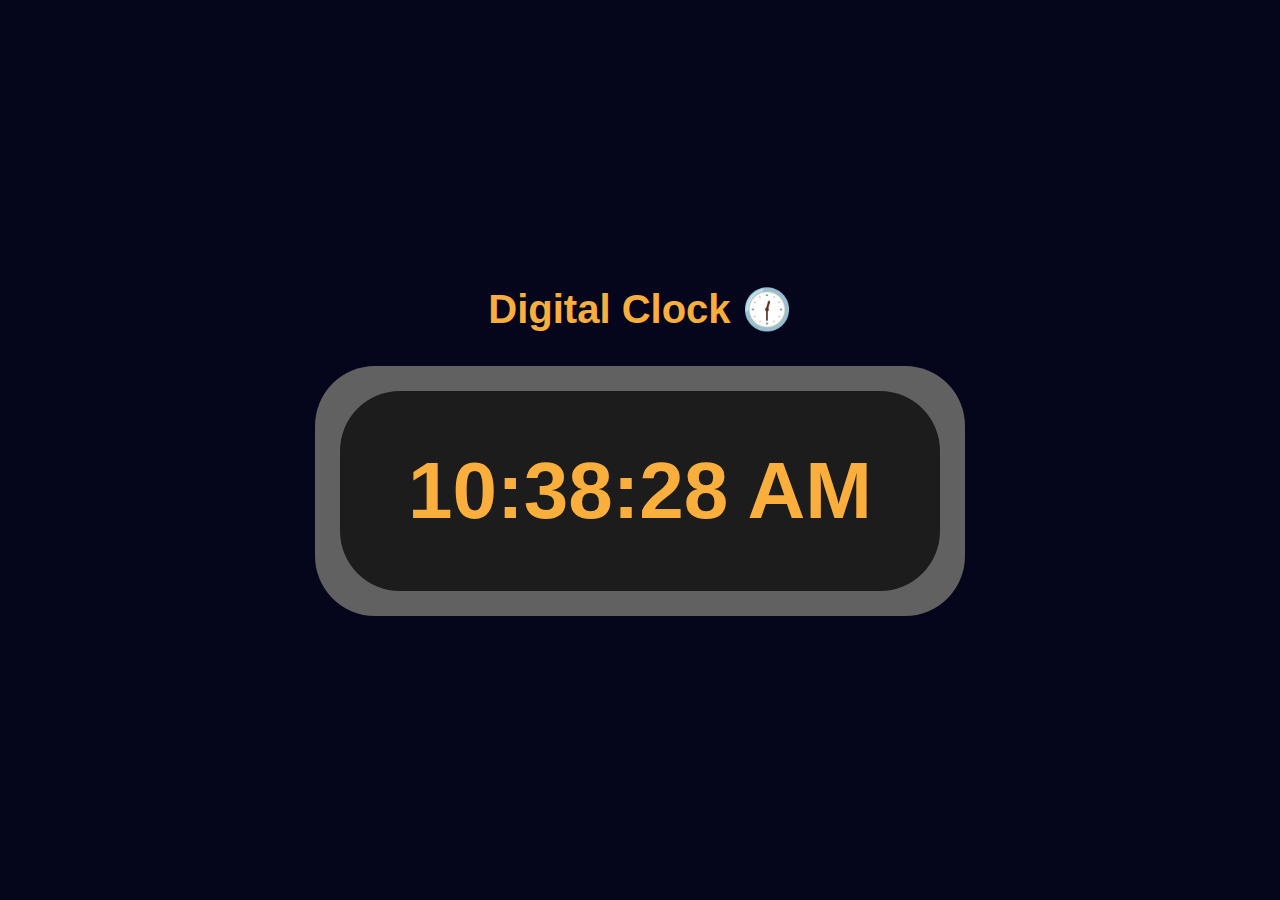
<file: 06_DOM_Project/03_DigitalClock/index.html>
<!DOCTYPE html>
<html lang="en">
<head>
    <meta charset="UTF-8">
    <meta name="viewport" content="width=device-width, initial-scale=1.0">
    <title>Digital Clock</title>

    <style>
        body{
            background-color:rgb(5, 5, 28);
            color: rgb(250, 174, 60);
            font-family:'Lucida Sans', 'Lucida Sans Regular', 'Lucida Grande', 'Lucida Sans Unicode', Geneva, Verdana, sans-serif;
        }

        .outer-div{
            margin-top: 20%;
            display: flex;
            flex-direction: column;
            align-items: center;
            justify-content: center;
        }

        h2{
            font-size: 40px;
        }

        .outer-clock{
            height: 250px;
            width: 650px;
            background-color: rgb(98, 97, 97);
            border-radius: 60px;
            display: flex;
            align-items: center;
            justify-content: center;
        }
        .inner-clock{
            height: 200px;
            width: 600px;
            background-color: rgb(29, 28, 28);
            border-radius: 60px;
            display: flex;
            align-items: center;
            justify-content: center;
        }
        h1{
            font-size: 80px;
        }

    </style>


</head>
<body>

    <div class="outer-div">

        <h2>Digital Clock 🕧</h2>
        <div class="outer-clock">

            <div class="inner-clock">
                
                <h1></h1>

            </div>

        </div>

    </div>
    
</body>

<script>
    const time = document.querySelector('h1')

    setInterval(function(){
        let date = new Date();
        time.innerHTML = date.toLocaleTimeString();
    })
</script>

</html>
</file>
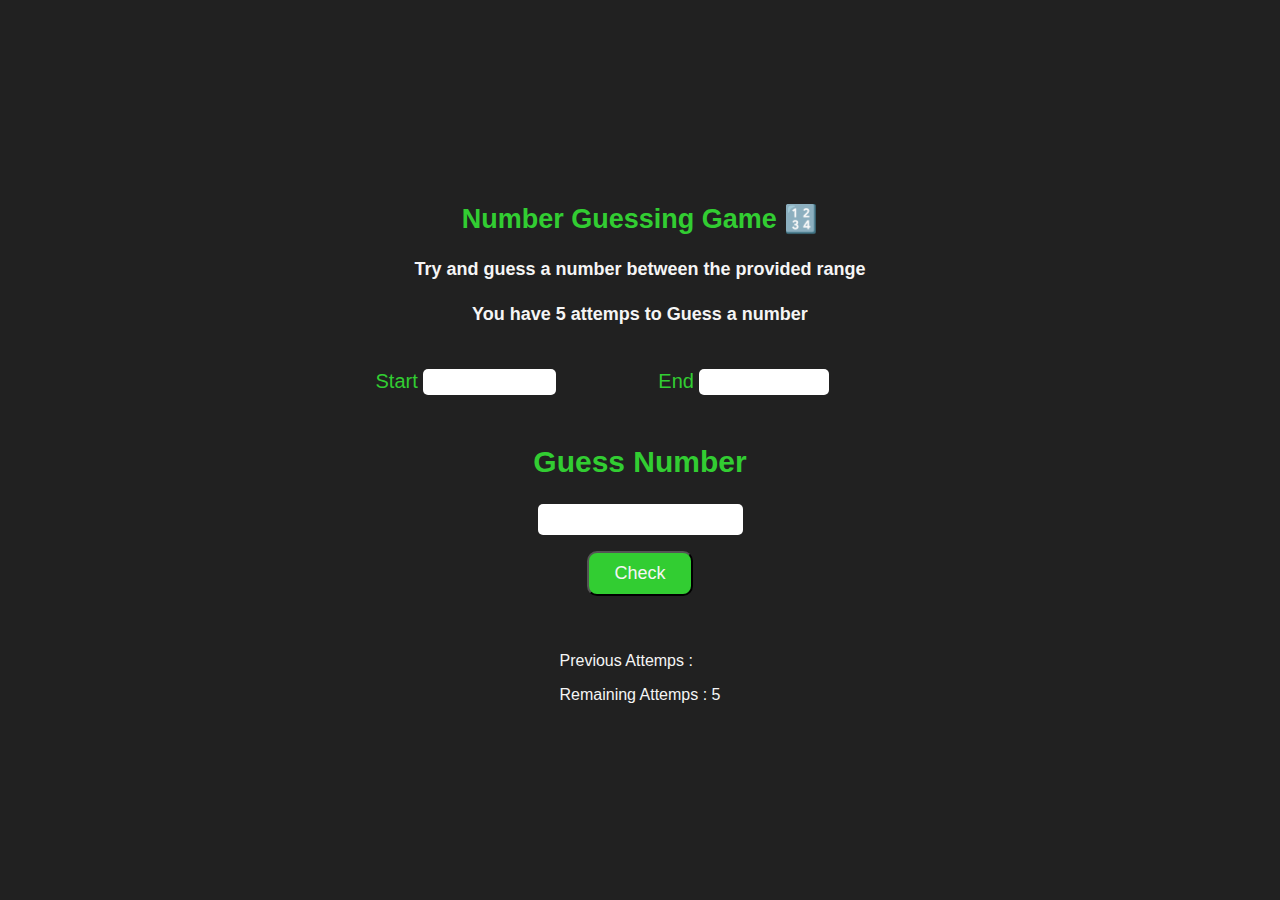
<file: 06_DOM_Project/04_Number_Guess/index.html>
<!DOCTYPE html>
<html lang="en">
<head>
    <meta charset="UTF-8">
    <meta name="viewport" content="width=device-width, initial-scale=1.0">
    <title>Number Guessing</title>
    <link rel="stylesheet" href="style.css">
</head>
<body>

    <div class="message"></div>

    <div class="main">

        <div class="headings">
            <h2>Number Guessing Game 🔢</h2>
            <h4>Try and guess a number between the provided range</h4>
            <h4>You have 5 attemps to Guess a number</h4>
        </div>

        <div class="input">
            <p><span>Start</span> <input id="start" type="text"></p>
            <p><span>End</span> <input id="end" type="text"></p>
        </div>

        <div class="guess">
            <h2>Guess Number</h2>
            <p><input id="check" type="text"></p>
            <button id="submit" type="submit">Check</button>
        </div>

        <div class="attemps">
            <p>Previous Attemps : <span id="previous"></span></p>
            <p>Remaining Attemps : <span id="remaining">5</span></p>
        </div>

    </div>
    
</body>

<script src="script.js"></script>

</html>
</file>
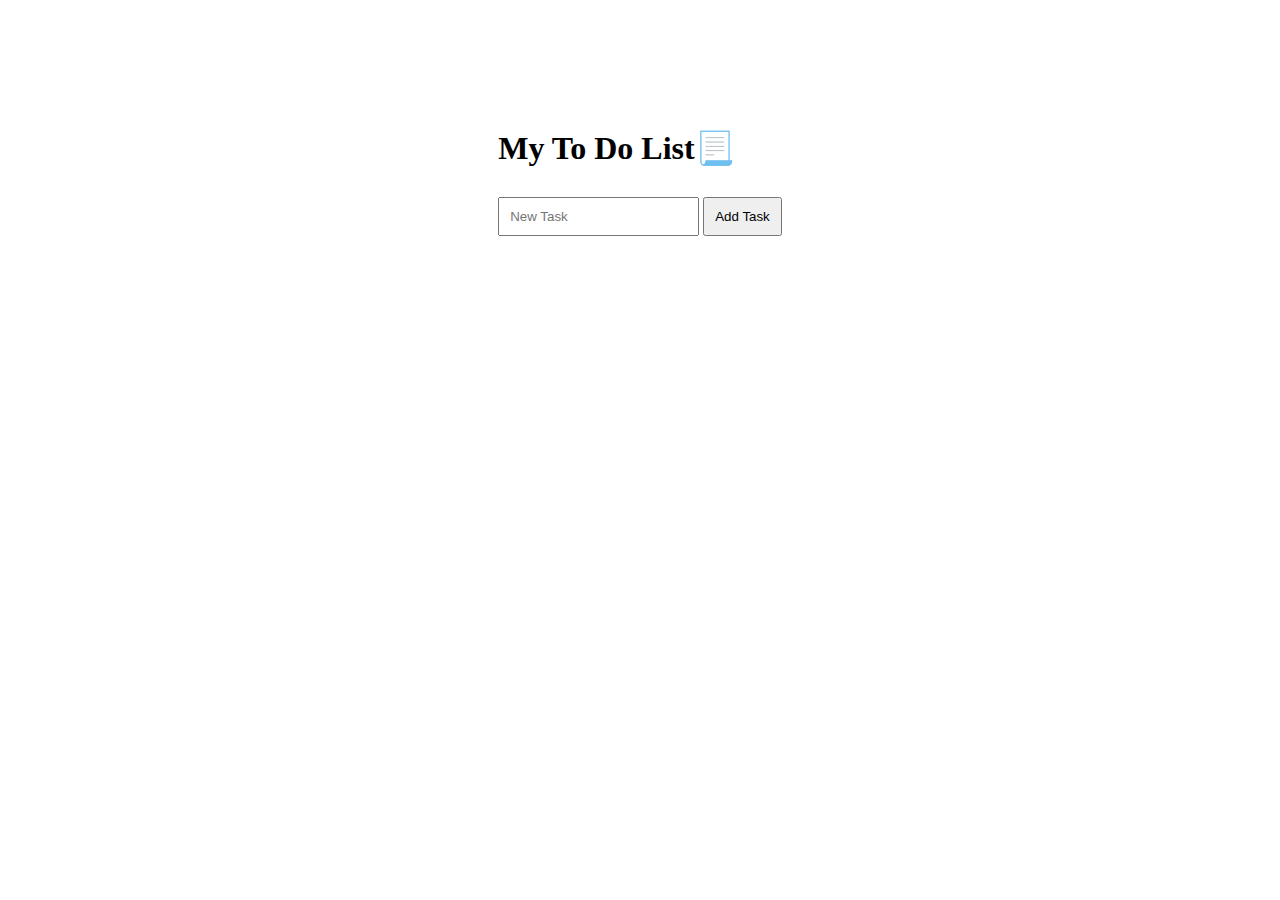
<file: 06_DOM_Project/05_ToDo/index.html>
<!DOCTYPE html>
<html lang="en">
<head>
    <meta charset="UTF-8">
    <meta name="viewport" content="width=device-width, initial-scale=1.0">
    <title>To-Do</title>
</head>
<body style="display: flex; justify-content: center; align-items: center;">
    
    <div style="margin-top: 100px;">
        <h1>My To Do List📃</h1>
        
        <form id="form" style="margin-top: 30px;">
            <input id="input" placeholder="New Task" type="text" style="padding: 10px;">
            <button type="submit" style="padding: 10px;">Add Task</button>
        </form>

        <ul id="tasks"></ul>

    </div>

</body>

<script>

    document.querySelector('#form').onsubmit = (f)=>{
        // f.preventDefault();     // to prevent form from submitting

        let input = document.querySelector('#input').value;     //getvalue of input field
        if(input === ''){
            alert('please enter valid tasks');
            return;
        }
        console.log(input)
        const li = document.createElement('li');             //creating a new li element
        li.innerHTML = input;                               //inner value if li elem
        document.querySelector('#tasks').append(li);        //adding li elem to list
        document.querySelector('#input').value = ''         //clearing the input field

        return false;    // another way of preventing default form submission
    }

</script>

</html>
</file>
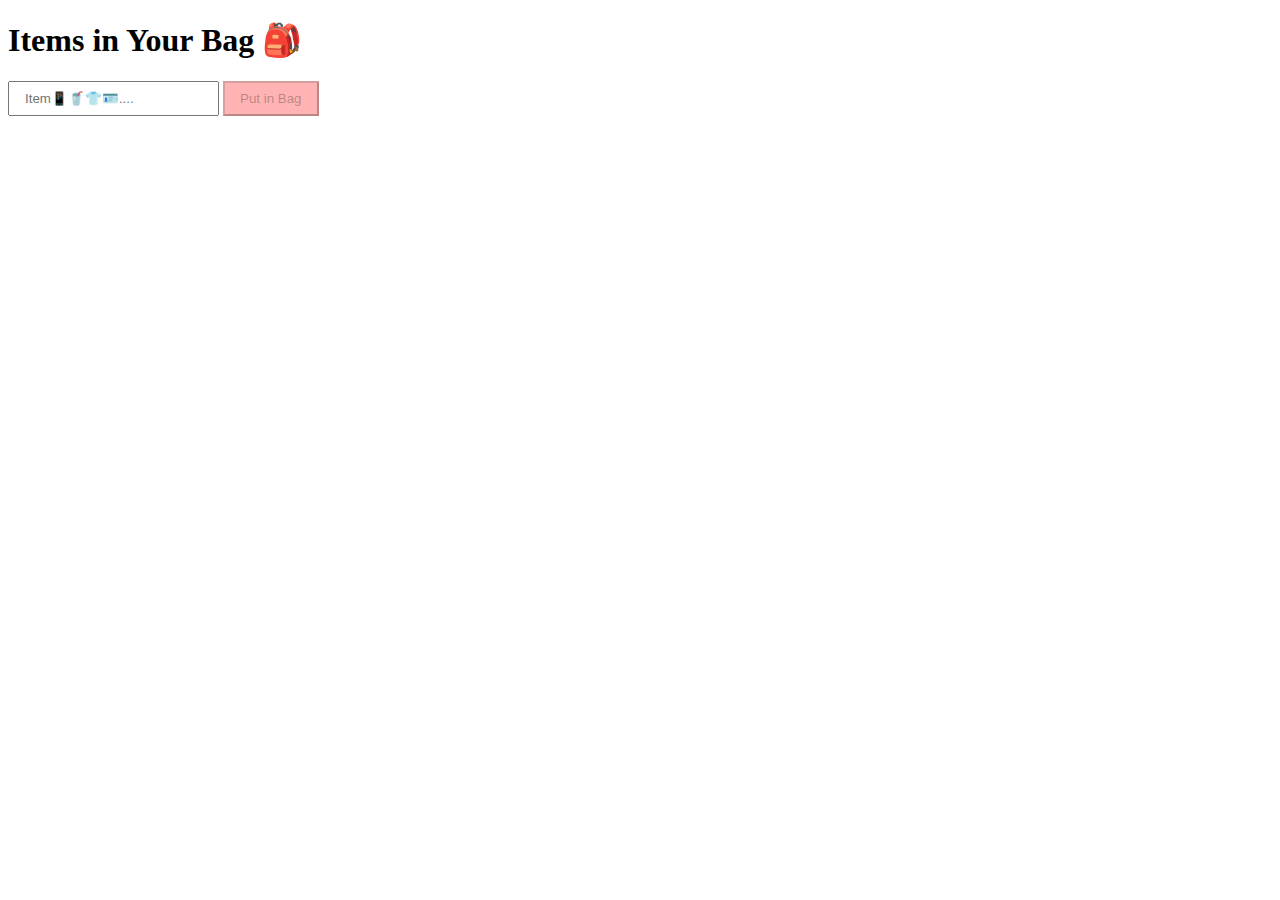
<file: 06_DOM_Project/localStorage/index.html>
<!DOCTYPE html>
<html lang="en">
<head>
    <meta charset="UTF-8">
    <meta name="viewport" content="width=device-width, initial-scale=1.0">
    <title>LocalStorage</title>
</head>
<body>
    
    <h1>Items in Your Bag 🎒</h1>

    <form id="form">
        <input id="input" type="text" placeholder="Item📱🥤👕🪪...." style="padding: 8px 15px;">
        <button id="submit" type="submit" style="padding: 8px 15px; background-color:rgb(255, 179, 179);">Put in Bag</button>
    </form>

    <ul id="list">

    </ul>

</body>

<script>
    
    document.addEventListener('DOMContentLoaded', function() {
    // Retrieve and parse the 'mylist' from localStorage
    let mylist = JSON.parse(localStorage.getItem('mylist')) || []; // Default to an empty array if null

    // Check if mylist has elements and append them to the DOM
    if (mylist.length > 0) {
        mylist.forEach(element => {
            const li = document.createElement('li');
            li.textContent = element; // Set the text content of the li
            document.querySelector('#list').append(li);
        });
    }

    let button = document.querySelector('#submit');
    button.disabled = true;

    let input = document.querySelector('#input');

    // Enable or disable the button based on input value
    input.addEventListener('input', () => {
        button.disabled = input.value.length === 0; // Disable button if input is empty
    });

    // Set up the button click event listener
    button.addEventListener('click', () => {
        const inputValue = input.value.trim(); // Get the trimmed input value
        if (inputValue) { // Check if the input value is not empty
            additem(inputValue); // Call additem with the input value
            console.log('Item added:', inputValue);
            input.value = ''; // Clear the input field after adding the item
            button.disabled = true; // Disable the button again
        }
    });

    // Function to add item to localStorage
    function additem(inputValue) {
        // Retrieve the current list from localStorage
        let mylist = JSON.parse(localStorage.getItem('mylist')) || [];
        
        // Add the new item to the list
        mylist.push(inputValue);
        
        // Save the updated list back to localStorage
        localStorage.setItem('mylist', JSON.stringify(mylist));
        
        // Create a new list item and append it to the DOM
        const li = document.createElement('li');
        li.textContent = inputValue; // Set the text content of the li
        document.querySelector('#list').append(li);
    }
});

</script>

</html>
</file>
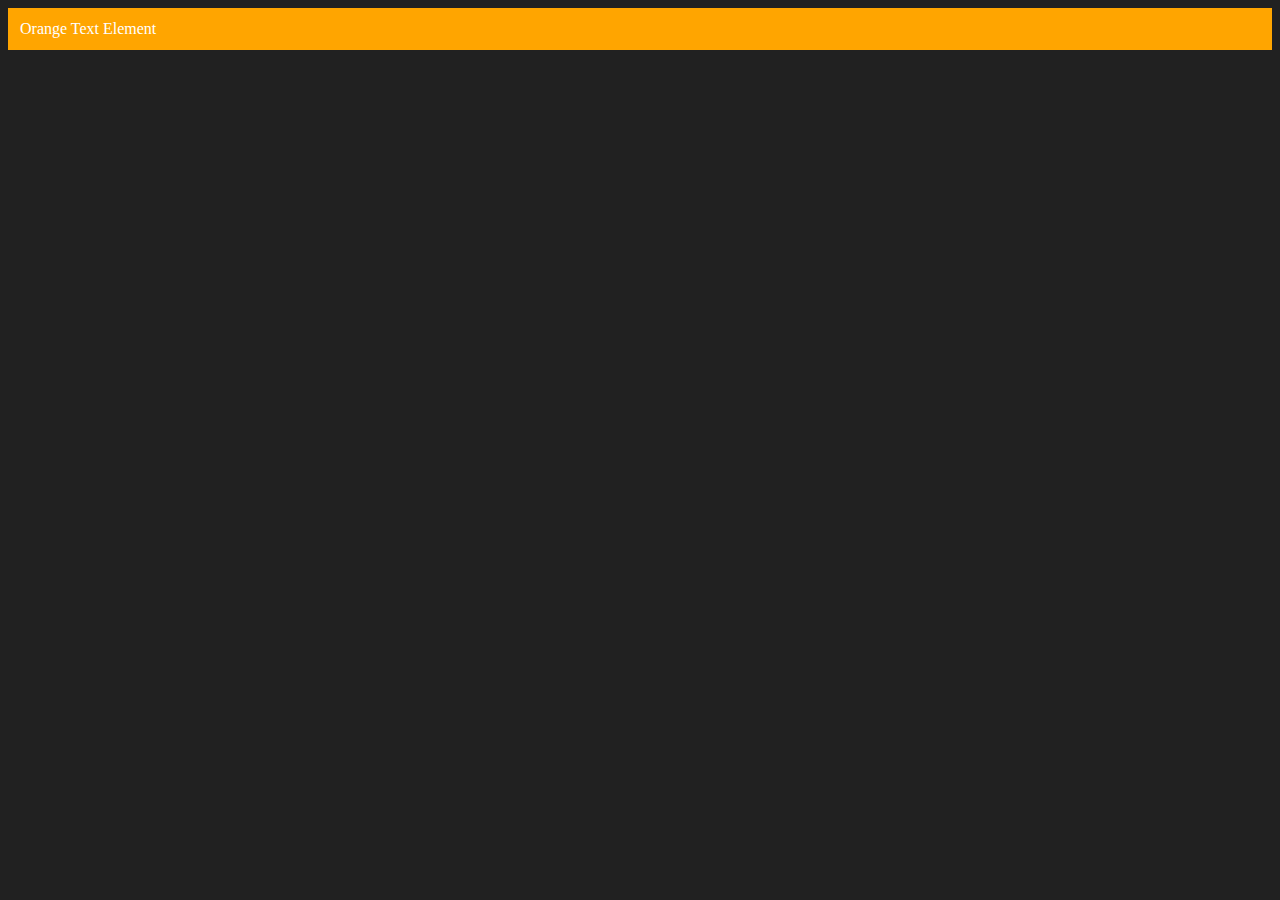
<file: 05_DOM/03_createElement.html>
<!DOCTYPE html>
<html lang="en">
<head>
    <meta charset="UTF-8">
    <meta name="viewport" content="width=device-width, initial-scale=1.0">
    <title>Document</title>
</head>
<body style="background-color: #212121; color: #fff;">
    
</body>

<script>
    // creating a new element 
    const div = document.createElement('div')

    // adding properties to div
    div.className = "main"
    div.id = Math.round(Math.random() * 10 + 1)

    div.style.backgroundColor = 'orange'
    div.style.padding = "12px"

    //adding text in div
    // div.innerText = "Added Div"  //in this way innertext overwrites the previous value, so it take 2 round trips-frist bring the previous text and then writes the new one
    //another method to add text is by creating a text node and then appending it to div
    const addtext = document.createTextNode("Orange Text Element")
    div.appendChild(addtext)

    // now we have created the div but it is not visible on the page because the created div is stored in memory but not attached to the page
    //attaching the div to page
    document.body.appendChild(div)

    console.log(div)
</script>

</html>
</file>
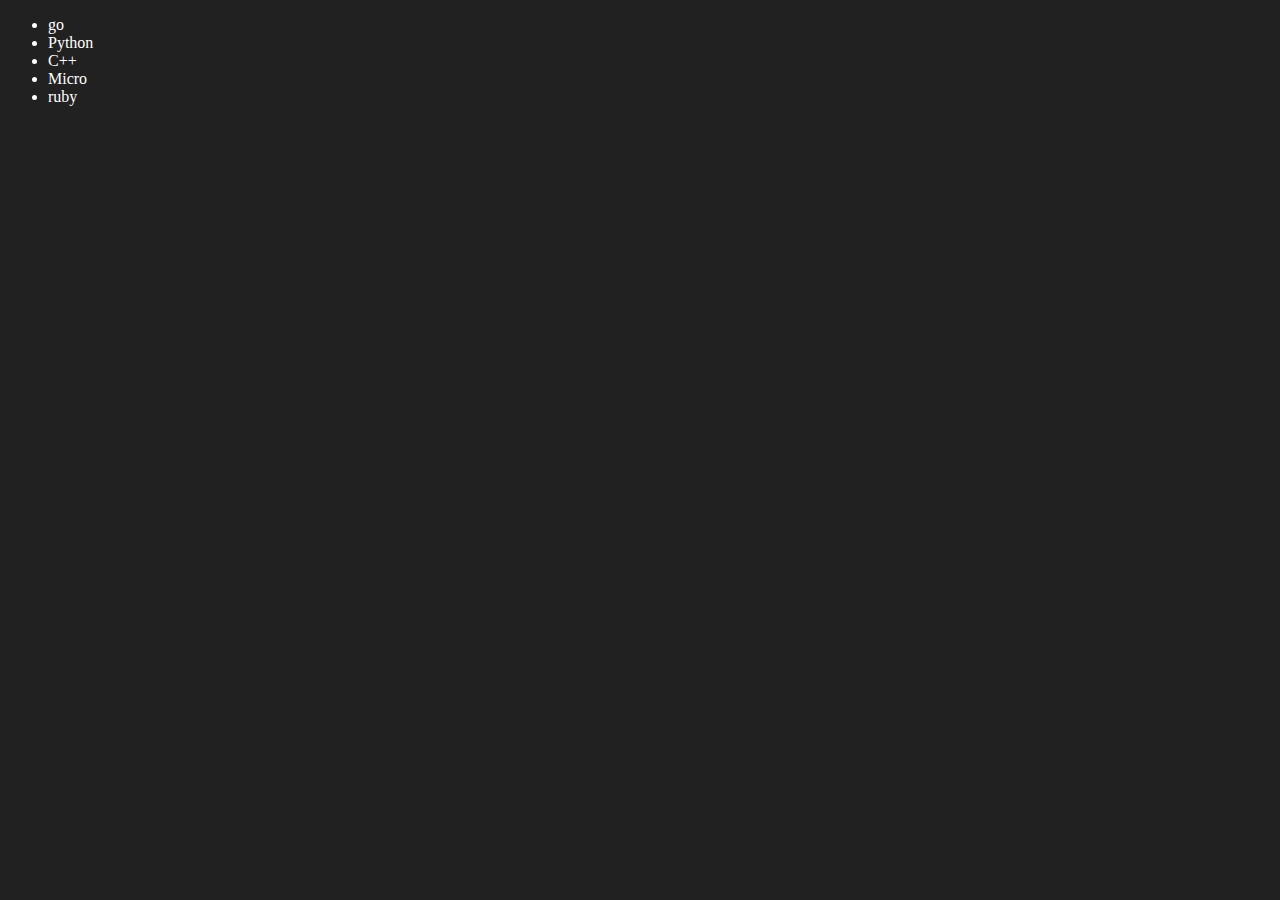
<file: 05_DOM/04_edit&deleteElements.html>
<!DOCTYPE html>
<html lang="en">
<head>
    <meta charset="UTF-8">
    <meta name="viewport" content="width=device-width, initial-scale=1.0">
    <title>Document</title>
</head>
<body style="background-color: #212121; color: #fff;">
    
    <ul class="language">
        <li>Javascript</li>
        <li>Python</li>
        <li>C++</li>
        <li>Java</li>
    </ul>

</body>

<script>
    function addLanguage(lang){
        const newli = document.createElement('li')
        newli.innerText = lang
        document.querySelector('.language').appendChild(newli)
    }
    addLanguage('ruby')
    //now this way when we are adding a new element(innerHTML/innerTEXT) then it has to traveser the whole list(tree) which is not the optimise way when we have mulptiple list items

    function addLangOptim(lang){
        const newli = document.createElement('li')
        newli.appendChild(document.createTextNode(lang))
        document.querySelector('.language').appendChild(newli)
    }
    addLangOptim('go')
    //appendchild is more optimise way then innerHTML/innerTEXT


    // EDIT Element with new element
    const secondLi = document.querySelector('li:nth-child(3)')   //we have selected li and taking the 2nd element of the li
    const newLi = document.createElement('li')
    newLi.appendChild(document.createTextNode('Mojo'))
    // secondLi.replaceWith(newLi)
    
    // EDIT element with existing element
    const firstLi = document.querySelector('li:first-child')
    const lastLi = document.querySelector('li:last-child')
    firstLi.replaceWith(lastLi)

    // EDIT ELement with outerHtml
    const fourthLi = document.querySelector('li:nth-child(4)')
    fourthLi.outerHTML = '<li>Micro</li>'



    // REMOVE Elements
    const last = document.querySelector('li:last-child')
    // last.remove()

</script>

</html>
</file>
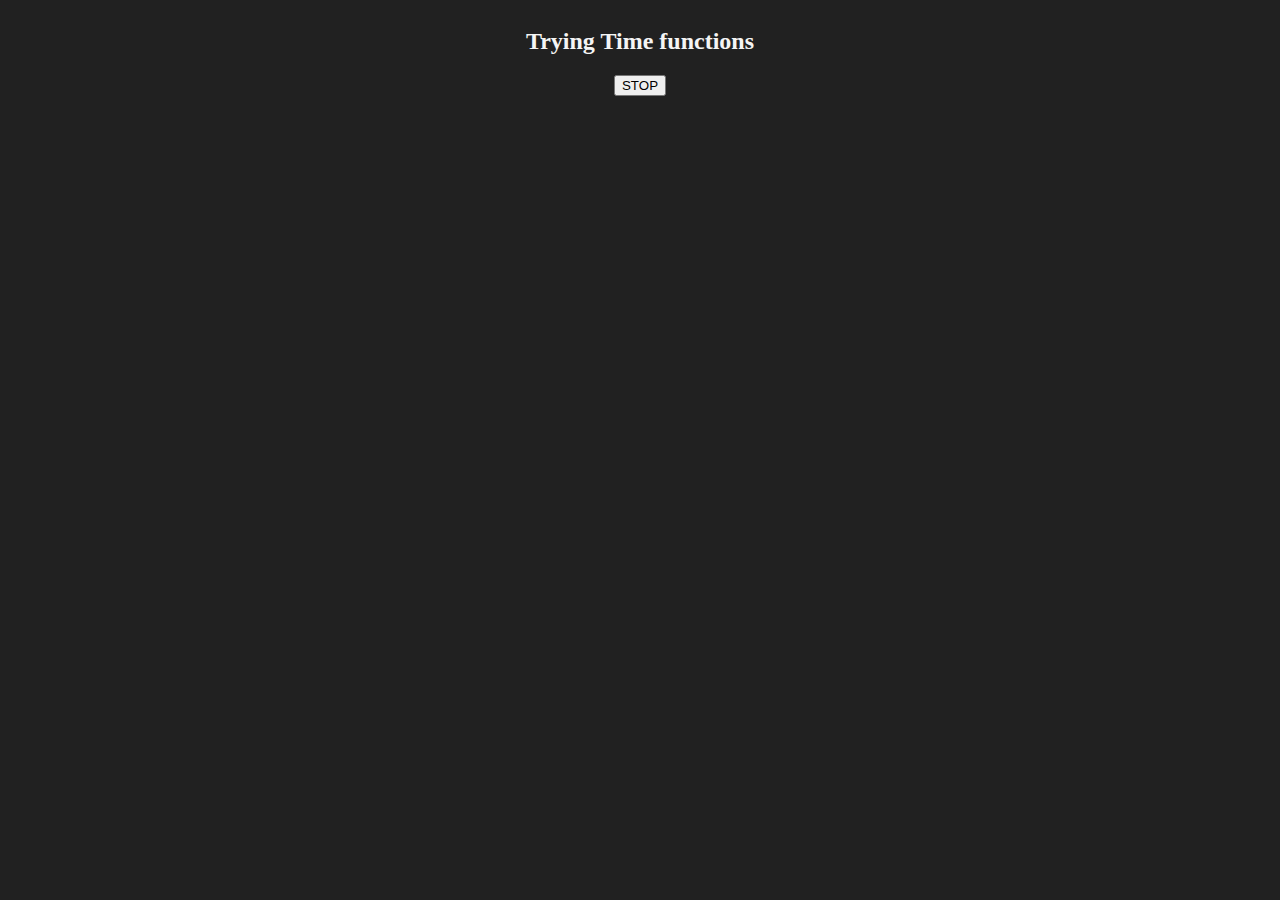
<file: 07_Events/02_asyn.html>
<!DOCTYPE html>
<html lang="en">
<head>
    <meta charset="UTF-8">
    <meta name="viewport" content="width=device-width, initial-scale=1.0">
    <title>Document</title>
</head>
<body style="background-color: #212121; color: whitesmoke;">

    <div style="display: flex; flex-direction: column; align-items:center; justify-content: center;">
        
        <h2>Trying Time functions</h2>
    
        <button>STOP</button>

    </div>
    
</body>

<script>
    /* setTimeOut -> run only once after the time interval 
       clearTimeOut
       
    const body = document.querySelector('body');

    //setTimeOut
    const timeOut = setTimeout(() => {
        body.style.background = 'orange';
        console.log('Colored')
    }, 2000);

    const btn = document.querySelector('button')

    //clearTimeOut -> stop the setTimeOut function
    btn.addEventListener('click', function(){
    clearTimeout(timeOut);
        console.log('Stoped');
    })

    */

    /* setTimeInterval -> run continously everytime affter each interval
    */

    //timeInterval
    const timeInterval = setInterval(() => {
        console.log("hello", Date.now())
    }, 2000);
    
    const btn = document.querySelector('button');

    //clearTimeInterval
    btn.addEventListener('click', ()=>{
        clearInterval(timeInterval);
        console.log('Stoped');
    })

</script>

</html>
</file>
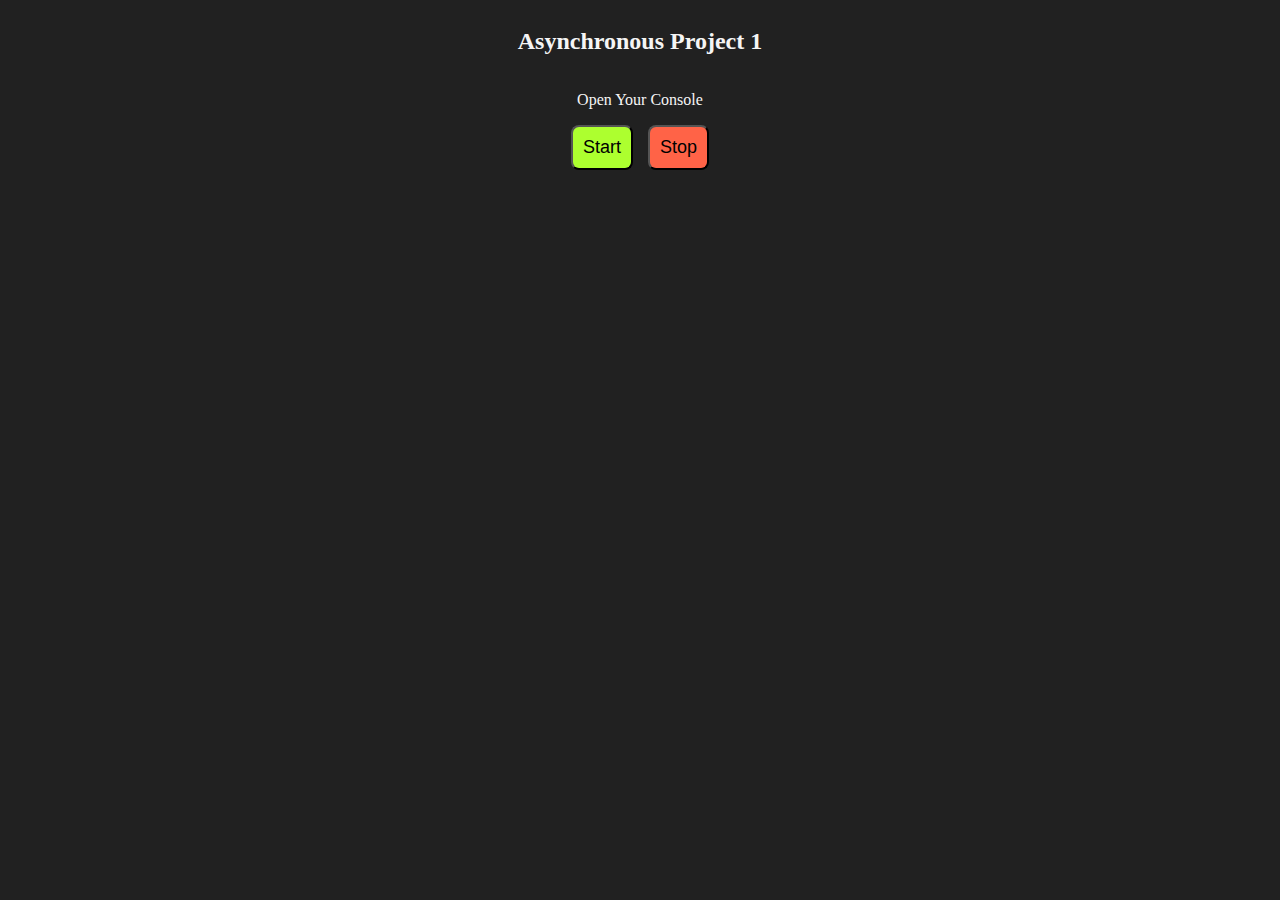
<file: 07_Events/03_asynProject1.html>
<!DOCTYPE html>
<html lang="en">
<head>
    <meta charset="UTF-8">
    <meta name="viewport" content="width=device-width, initial-scale=1.0">
    <title>Asyn Project 1</title>
</head>
<body style="background-color: #212121; color: whitesmoke;">

    <div style="display: flex; flex-direction: column; align-items: center;">
        <h2>Asynchronous Project 1</h2>
        <p>Open Your Console</p>
        <div style="display: flex; gap: 15px;">
            <button id="start" style="background-color: greenyellow; font-size: 18px; padding: 10px; border-radius: 8px;"> Start </button>
            <button id="stop" style="background-color: tomato; font-size: 18px; padding: 10px; border-radius: 8px;">Stop</button>
        </div>
    </div>
    
</body>

<script>
    const body = document.querySelector('body');
    const start = document.querySelector('#start');
    const stop = document.querySelector('#stop');
    let timeInterval;

    //start
    start.addEventListener('click', ()=>{
        if(!timeInterval){
            timeInterval = setInterval(() => {
                body.style.backgroundColor = 'orange';
                console.log("Hi", Date().toString());
            }, 1000);
        }
    })

    //stop
    stop.addEventListener('click', ()=>{
        body.style.backgroundColor = '#212121';
        clearInterval(timeInterval);
        timeInterval = null;
    })

</script>

</html>
</file>
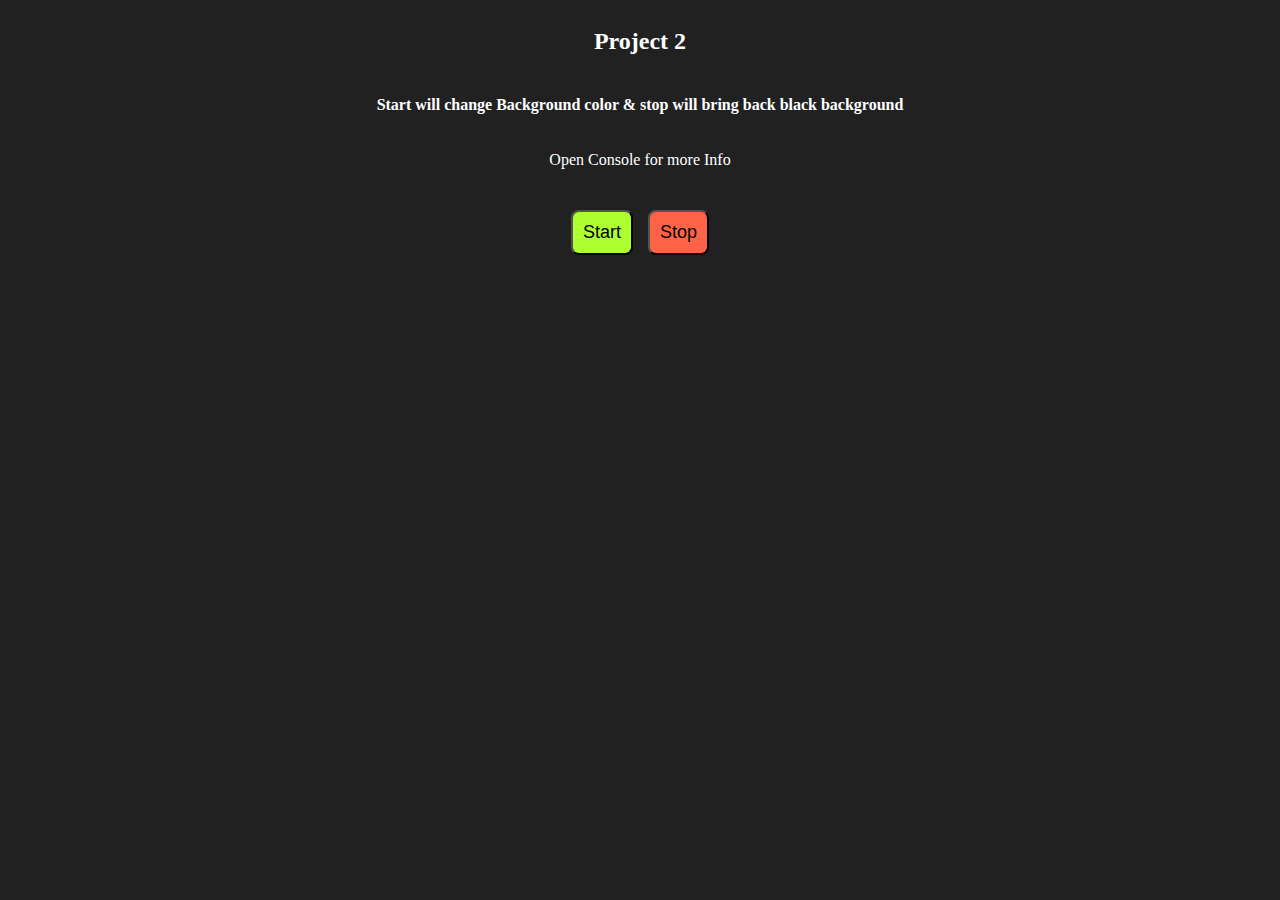
<file: 07_Events/04_asynProject2.html>
<!DOCTYPE html>
<html lang="en">
<head>
    <meta charset="UTF-8">
    <meta name="viewport" content="width=device-width, initial-scale=1.0">
    <title>Asyn Project 2</title>
</head>
<body style="background-color: #212121; color: white;">
    
    <div style="display:flex; flex-direction: column; align-items: center;">
        <h2>Project 2</h2>
        <h4>Start will change Background color & stop will bring back black background</h4>
        <p>Open Console for more Info</p>
        <div style="display: flex; gap: 15px; margin-top:25px;">
            <button id="start" style="background-color: greenyellow; font-size: 18px; padding: 10px; border-radius: 8px;"> Start </button>
            <button id="stop" style="background-color: tomato; font-size: 18px; padding: 10px; border-radius: 8px;">Stop</button>
        </div>
    </div>

</body>

<script>
    const body = document.querySelector('body')
    const start = document.querySelector('#start')
    const stop = document.querySelector('#stop')
    let timeInterval;

    //random color generator
    const randomColor = function(){
        const hex = "0123456789ABCDEF";
        let color = '#';
        for(let i=0; i<6; i++){
            color += hex[Math.floor(Math.random()*16)];
        }
        return color;
    }
    
    //start
    start.addEventListener('click', ()=>{
        if(!timeInterval){
            timeInterval = setInterval(()=>{
                body.style.backgroundColor = randomColor();
                console.log(randomColor());
            }, 1000)
        }
    })

    //stop
    stop.addEventListener('click', ()=>{
        clearInterval(timeInterval);
        timeInterval = null;
        body.style.backgroundColor = '#212121';
    })
</script>

</html>
</file>
<file: 06_DOM_Project/04_Number_Guess/style.css>
html, body{
    margin: 0;
    height: 100%;
}

body{
    background-color: #212121;
    color: whitesmoke;
    font-family:'Lucida Sans', 'Lucida Sans Regular', 'Lucida Grande', 'Lucida Sans Unicode', Geneva, Verdana, sans-serif;
}

.main{
    height: 100%;
    /* background-color:burlywood; */
    display: flex;
    flex-direction: column;
    align-items: center;
    justify-content: center;
}

.headings{
    text-align: center;
    font-size: 18px;
}
.headings h2{
    color:limegreen;
    font-weight: bold;
}

.input{
    display: flex;
    align-items: center;
    gap: 30px;
}
.input p{
    font-size: 20px;
    color: limegreen;
}
.input input{
    border: transparent;
    width: 50%;
    padding: 3px;
    border-radius: 5px;
    height: 20px;
    font-size: 15px;
}

.guess{
    margin-top: 5px;
    text-align: center;
}
.guess h2{
    color:limegreen;
    font-weight: bold;
    font-size: 30px;
}
.guess input{
    border: transparent;
    border-radius: 5px;
    height: 25px;
    padding: 3px;
    font-size: 15px;
}
.guess button{
    font-size: 18px;
    padding: 10px 25px;
    border-radius: 10px;
    background-color: limegreen;
    color: whitesmoke;
}

.attemps{
    margin-top: 40px;
}

.message{
    display: none;  /*Hidden by default*/
    height: 300px;
    width: 400px;
    background-color: white;
    position: fixed;
    top: 50%;
    left: 50%;
    transform: translate(-50%, -50%);
    text-align: center;
    padding: 20px;
    border-radius: 10px;
    z-index: 1000; /* Ensure it appears above other content */
}
</file>
